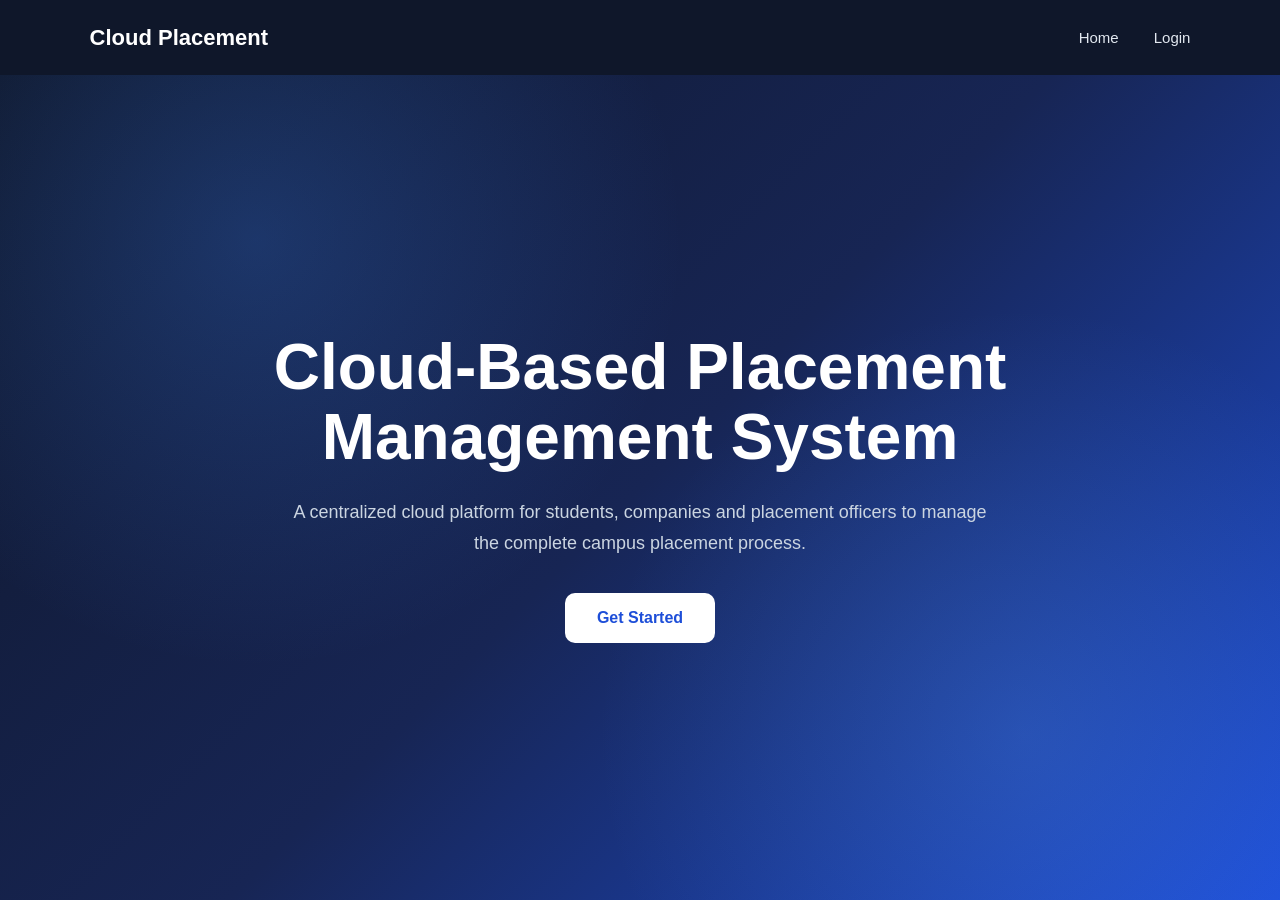
<file: index.html>
<!DOCTYPE html>
<html lang="en">

<head>
    <meta charset="UTF-8">
    <meta name="viewport" content="width=device-width, initial-scale=1.0">

    <title>Cloud Placement Management System</title>

    <link rel="stylesheet" href="css/style.css">
</head>

<body>

    <nav class="navbar">

        <div class="logo">
            Cloud Placement
        </div>

        <div class="nav-links">
            <a href="index.html">Home</a>
            <a href="login.html">Login</a>
        </div>

    </nav>

    <section class="hero">

        <div class="hero-content">

            <h1>
                Cloud-Based Placement Management System
            </h1>

            <p>
                A centralized cloud platform for students,
                companies and placement officers to manage
                the complete campus placement process.
            </p>

            <a href="login.html" class="btn">
                Get Started
            </a>

        </div>

    </section>

</body>

</html>
</file>
<file: css/style.css>
/* =========================================================
   CLOUD PLACEMENT MANAGEMENT SYSTEM
   COMPLETE FRONTEND CSS
========================================================= */

* {
    margin: 0;
    padding: 0;
    box-sizing: border-box;
}

body {
    font-family: "Segoe UI", Arial, sans-serif;
    color: #0f172a;
    background: #f1f5f9;
}


/* =========================================================
   HOME PAGE
========================================================= */

.navbar {
    height: 75px;
    width: 100%;
    padding: 0 7%;
    display: flex;
    align-items: center;
    justify-content: space-between;
    background: #0f172a;
}

.logo {
    color: white;
    font-size: 22px;
    font-weight: 700;
}

.nav-links {
    display: flex;
    gap: 35px;
}

.nav-links a {
    color: #e2e8f0;
    text-decoration: none;
    font-size: 15px;
    font-weight: 500;
    transition: 0.3s;
}

.nav-links a:hover {
    color: #60a5fa;
}

.hero {
    min-height: calc(100vh - 75px);
    display: flex;
    align-items: center;
    justify-content: center;
    text-align: center;
    padding: 60px 20px;

    background:
        radial-gradient(circle at 20% 20%,
        rgba(59, 130, 246, 0.25),
        transparent 35%),

        radial-gradient(circle at 80% 80%,
        rgba(96, 165, 250, 0.2),
        transparent 35%),

        linear-gradient(135deg,
        #0f172a,
        #172554,
        #1d4ed8);
}

.hero-content {
    max-width: 900px;
}

.hero-content h1 {
    color: white;
    font-size: clamp(40px, 5vw, 68px);
    line-height: 1.1;
    margin-bottom: 25px;
}

.hero-content p {
    max-width: 700px;
    margin: 0 auto 35px;
    color: #cbd5e1;
    font-size: 18px;
    line-height: 1.7;
}

.hero-content .btn {
    display: inline-flex;
    align-items: center;
    justify-content: center;
    min-width: 150px;
    height: 50px;
    padding: 0 25px;
    border-radius: 10px;
    background: white;
    color: #1d4ed8;
    text-decoration: none;
    font-weight: 700;
    transition: 0.3s;
}

.hero-content .btn:hover {
    transform: translateY(-3px);
    box-shadow: 0 12px 30px rgba(0,0,0,0.25);
}


/* =========================================================
   LOGIN PAGE
========================================================= */

.login-container {
    width: 100%;
    min-height: 100vh;

    display: flex;
    align-items: center;
    justify-content: center;

    padding: 30px;

    background:
        radial-gradient(circle at 20% 20%,
        rgba(59, 130, 246, 0.25),
        transparent 35%),

        linear-gradient(135deg,
        #0f172a,
        #1e3a8a,
        #2563eb);
}

.login-box {
    width: 100%;
    max-width: 460px;

    background: white;

    border-radius: 24px;

    padding: 40px;

    box-shadow: 0 25px 60px rgba(0,0,0,0.3);
}

.login-box h1 {
    text-align: center;
    font-size: 30px;
    margin-bottom: 8px;
}

.subtitle {
    text-align: center;
    color: #64748b;
    margin-bottom: 30px;
}

.form-group {
    margin-bottom: 20px;
}

.form-group label {
    display: block;
    font-size: 14px;
    font-weight: 600;
    margin-bottom: 8px;
    color: #334155;
}

.form-group input,
.form-group select,
.form-group textarea {
    width: 100%;
    padding: 13px 15px;

    border: 1px solid #cbd5e1;
    border-radius: 10px;

    background: #f8fafc;

    outline: none;

    font-size: 15px;

    transition: 0.25s;
}

.form-group input:focus,
.form-group select:focus,
.form-group textarea:focus {
    border-color: #2563eb;

    background: white;

    box-shadow:
        0 0 0 4px rgba(37,99,235,0.1);
}

.login-box .btn {
    width: 100%;
    height: 50px;

    border: none;
    border-radius: 10px;

    background: linear-gradient(
        135deg,
        #2563eb,
        #1d4ed8
    );

    color: white;

    font-size: 16px;
    font-weight: 600;

    cursor: pointer;

    transition: 0.3s;
}

.login-box .btn:hover {
    transform: translateY(-2px);
    box-shadow: 0 10px 25px rgba(37,99,235,0.3);
}

.switch-text {
    text-align: center;
    margin-top: 25px;
    color: #64748b;
    font-size: 14px;
}

.switch-text a {
    color: #2563eb;
    font-weight: 600;
    cursor: pointer;
}

#registerSection {
    display: none;
}


/* =========================================================
   STUDENT DASHBOARD
========================================================= */

.dashboard {
    min-height: 100vh;
    background: #f1f5f9;
}


/* HEADER */

.dashboard-header {
    height: 75px;

    padding: 0 5%;

    display: flex;
    align-items: center;
    justify-content: space-between;

    background:
        linear-gradient(
            135deg,
            #0f172a,
            #1e3a8a
        );

    color: white;

    box-shadow:
        0 4px 15px rgba(0,0,0,0.12);
}

.dashboard-header h1 {
    font-size: 23px;
    font-weight: 700;
}


/* LOGOUT */

.logout-btn {
    padding: 10px 20px;

    border: 1px solid rgba(255,255,255,0.3);

    border-radius: 8px;

    background: rgba(255,255,255,0.1);

    color: white;

    font-size: 14px;
    font-weight: 600;

    cursor: pointer;

    transition: 0.3s;
}

.logout-btn:hover {
    background: white;
    color: #1d4ed8;
}


/* MAIN CONTENT */

.dashboard-content {
    width: 90%;
    max-width: 1250px;

    margin: 0 auto;

    padding: 40px 0 70px;
}


/* WELCOME */

.welcome {
    margin-bottom: 30px;
}

.welcome h2 {
    font-size: 30px;
    color: #0f172a;
    margin-bottom: 8px;
}

.welcome h2 span {
    color: #2563eb;
}

.welcome p {
    color: #64748b;
    font-size: 16px;
}


/* =========================================================
   STATISTICS CARDS
========================================================= */

.card-container {
    display: grid;

    grid-template-columns:
        repeat(3, 1fr);

    gap: 22px;

    margin-bottom: 30px;
}

.card {
    background: white;

    padding: 25px;

    border-radius: 16px;

    border: 1px solid #e2e8f0;

    box-shadow:
        0 5px 20px rgba(15,23,42,0.06);

    transition: 0.3s;

    position: relative;

    overflow: hidden;
}

.card::before {
    content: "";

    position: absolute;

    top: 0;
    left: 0;

    width: 100%;
    height: 4px;

    background: linear-gradient(
        90deg,
        #2563eb,
        #60a5fa
    );
}

.card:hover {
    transform: translateY(-4px);

    box-shadow:
        0 12px 30px rgba(15,23,42,0.1);
}

.card h3 {
    font-size: 14px;

    color: #64748b;

    font-weight: 600;

    margin-bottom: 12px;
}

.card p {
    font-size: 32px;

    font-weight: 750;

    color: #1d4ed8;
}


/* =========================================================
   SECTIONS
========================================================= */

.section {
    background: white;

    border: 1px solid #e2e8f0;

    border-radius: 16px;

    padding: 30px;

    margin-bottom: 30px;

    box-shadow:
        0 5px 20px rgba(15,23,42,0.05);
}

.section h2 {
    font-size: 21px;

    margin-bottom: 25px;

    color: #0f172a;

    padding-bottom: 15px;

    border-bottom: 1px solid #e2e8f0;
}


/* =========================================================
   PROFILE FORM
========================================================= */

.section .form-group {
    margin-bottom: 18px;
}

.section textarea {
    min-height: 110px;

    resize: vertical;
}


/* SAVE BUTTON */

.section .btn {
    padding: 13px 25px;

    border: none;

    border-radius: 9px;

    background:
        linear-gradient(
            135deg,
            #2563eb,
            #1d4ed8
        );

    color: white;

    font-size: 15px;

    font-weight: 600;

    cursor: pointer;

    transition: 0.3s;
}

.section .btn:hover {
    transform: translateY(-2px);

    box-shadow:
        0 8px 20px rgba(37,99,235,0.25);
}


/* =========================================================
   JOB CONTAINER
========================================================= */

#jobsContainer {
    display: grid;

    grid-template-columns:
        repeat(auto-fit, minmax(280px, 1fr));

    gap: 20px;
}


/*
   These styles also help job cards if student.js
   creates elements using common card classes.
*/

.job-card {
    padding: 22px;

    border: 1px solid #e2e8f0;

    border-radius: 13px;

    background: #f8fafc;

    transition: 0.3s;
}

.job-card:hover {
    background: white;

    transform: translateY(-3px);

    box-shadow:
        0 10px 25px rgba(15,23,42,0.08);
}

.job-card h3 {
    color: #1e3a8a;

    margin-bottom: 10px;
}


/* =========================================================
   TABLE
========================================================= */

.table-container {
    width: 100%;

    overflow-x: auto;
}

table {
    width: 100%;

    border-collapse: collapse;

    min-width: 500px;
}

thead {
    background: #eff6ff;
}

th {
    padding: 15px;

    text-align: left;

    color: #1e3a8a;

    font-size: 14px;

    font-weight: 700;
}

td {
    padding: 15px;

    border-bottom: 1px solid #e2e8f0;

    color: #475569;

    font-size: 14px;
}

tbody tr:hover {
    background: #f8fafc;
}


/* =========================================================
   STATUS BADGES
========================================================= */

.status {
    display: inline-block;

    padding: 5px 10px;

    border-radius: 20px;

    background: #dbeafe;

    color: #1d4ed8;

    font-size: 12px;

    font-weight: 600;
}


/* =========================================================
   MESSAGE
========================================================= */

.message {
    margin-top: 12px;

    font-size: 14px;

    color: #2563eb;
}


/* =========================================================
   RESPONSIVE DESIGN
========================================================= */

@media (max-width: 800px) {

    .card-container {
        grid-template-columns: 1fr;
    }

    .dashboard-header {
        padding: 0 20px;
    }

    .dashboard-header h1 {
        font-size: 19px;
    }

    .dashboard-content {
        width: 92%;
    }

    .section {
        padding: 22px;
    }

    .welcome h2 {
        font-size: 25px;
    }
}


@media (max-width: 500px) {

    .nav-links {
        gap: 15px;
    }

    .logo {
        font-size: 18px;
    }

    .hero-content h1 {
        font-size: 38px;
    }

    .login-box {
        padding: 25px 20px;
    }

    .dashboard-header {
        height: 65px;
    }

    .dashboard-header h1 {
        font-size: 17px;
    }

    .logout-btn {
        padding: 8px 12px;
    }
}
/* =========================================================
   COMPANY DASHBOARD
========================================================= */

/* Company statistics - 2 cards */
.dashboard-content .card-container {
    grid-template-columns: repeat(2, 1fr);
    max-width: 820px;
}


/* Company job form */
#jobTitle,
#jobDescription,
#salary,
#minimumCGPA {
    width: 100%;
}


/* Job description */
#jobDescription {
    min-height: 130px;
    resize: vertical;
    line-height: 1.5;
}


/* Job posts container */
#myJobs {
    display: grid;
    grid-template-columns: repeat(auto-fit, minmax(280px, 1fr));
    gap: 20px;
}


/* Dynamically generated job cards */
#myJobs > div {
    background: #f8fafc;
    border: 1px solid #e2e8f0;
    border-radius: 14px;
    padding: 22px;
    transition: 0.3s;
}

#myJobs > div:hover {
    background: white;
    transform: translateY(-3px);
    box-shadow: 0 10px 25px rgba(15, 23, 42, 0.08);
}


/* Job titles inside generated cards */
#myJobs h3 {
    color: #1e3a8a;
    font-size: 18px;
    margin-bottom: 12px;
}


/* Text inside job cards */
#myJobs p {
    color: #64748b;
    line-height: 1.6;
    margin-bottom: 8px;
}


/* =========================================================
   COMPANY APPLICATION TABLE
========================================================= */

#applicationsTable tr {
    transition: 0.2s;
}

#applicationsTable tr:hover {
    background: #f8fafc;
}


/* =========================================================
   COMPANY RESPONSIVE DESIGN
========================================================= */

@media (max-width: 800px) {

    .dashboard-content .card-container {
        grid-template-columns: 1fr;
    }

    #myJobs {
        grid-template-columns: 1fr;
    }
}
</file>
